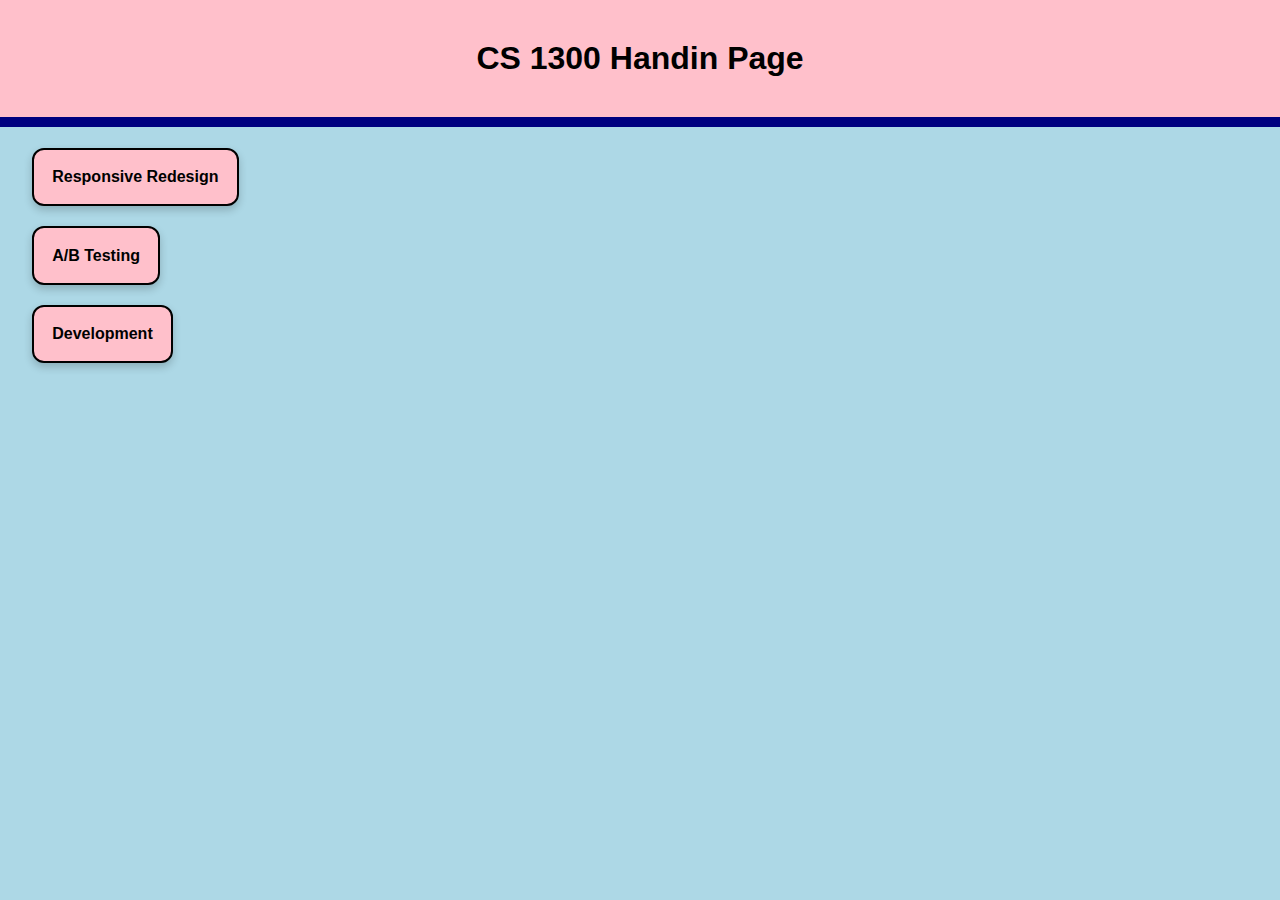
<file: index.html>
<!DOCTYPE html>
<html lang="en">

<head>
    <meta name="viewport" content="width=device-width, initial-scale=1.0" />
    <title>Boranian Handin Page</title>
    <!-- import CSS styles -->
    <link rel="stylesheet" href="homeStyles.css" />
</head>

<body>
    <div id="titleBox">
        <h1 id="Title">CS 1300 Handin Page</h1>
    </div>
    <hr id="divider" />
    <div id="projectButtons">
        <a href="./responsive_redesign.html">Responsive Redesign</a>
        <a href="abTesting.html">A/B Testing</a>
        <a href="development.html">Development</a>
    </div>
</body>

</html>
</file>
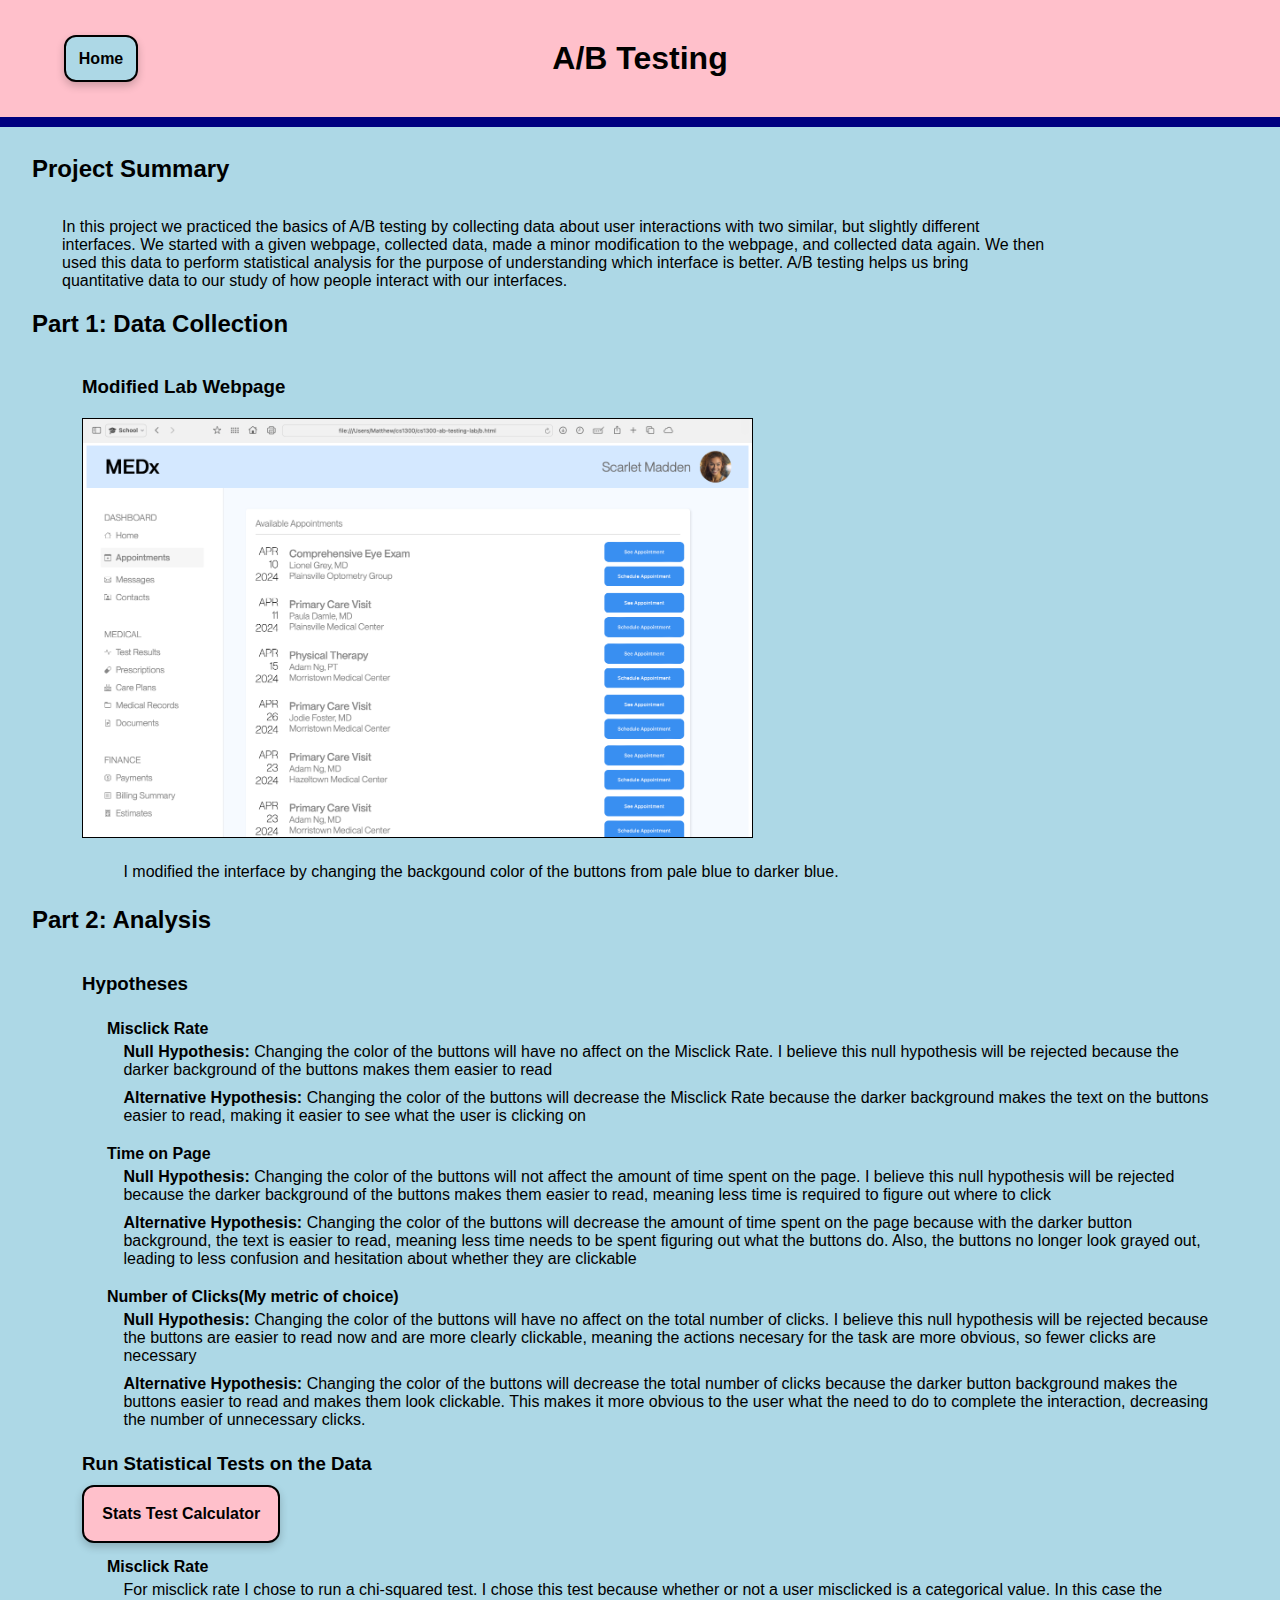
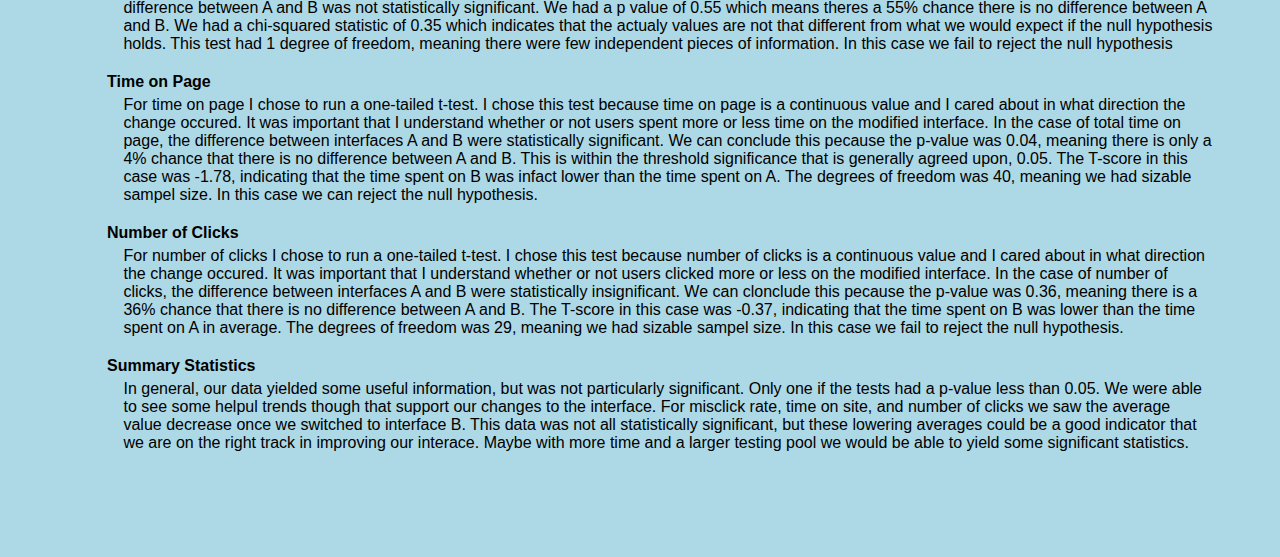
<file: abTesting.html>
<!DOCTYPE html>
<html lang="en">

<head>
    <meta name="viewport" content="width=device-width, initial-scale=1.0" />
    <title>Boranian Handin Page</title>
    <!-- import CSS styles -->
    <link rel="stylesheet" href="abTesting.css" />
</head>

<body>
    <div id="titleBox">
        <h1 id="Title">A/B Testing</h1>
        <a href="./index.html" id="homeButton">Home</a>
    </div>
    <hr id="divider" />
    <div class="projectContent">
        <h2>Project Summary</h2>
        <p class="response">In this project we practiced the basics of A/B testing by collecting data about user
            interactions with two similar, but slightly different interfaces. We started with a given webpage, collected
            data, made a minor modification to the webpage, and collected data again. We then used this data to perform
            statistical analysis for the purpose of understanding which interface is better. A/B testing helps us bring
            quantitative data to our study of how people interact with our interfaces.</p>
        <h2>Part 1: Data Collection</h2>
        <div id="part1" class="section">
            <h3 class="responseHeader">Modified Lab Webpage</h3>
            <img class="screenshot" src="assets/abLabChange.png"
                alt="Screensshot of changed UI. The appointment buttons are bluer">
            <p>I modified the interface by changing the backgound color of the buttons from pale blue
                to darker blue.
            </p>
        </div>
        <h2>Part 2: Analysis</h2>
        <div id="part2" class="section">
            <h3 class="responseHeader">Hypotheses</h3>
            <h4 class="response">Misclick Rate</h4>
            <p><b>Null Hypothesis:</b> Changing the color of the buttons will have no affect on the Misclick Rate. I
                believe this null hypothesis will be rejected because the darker background of the buttons makes them
                easier to read</p>
            <p><b>Alternative Hypothesis:</b> Changing the color of the buttons will decrease the Misclick Rate because
                the darker background makes the text on the buttons easier to read, making it easier to see what the
                user is clicking on
            </p>
            <h4 class="response">Time on Page</h4>
            <p><b>Null Hypothesis:</b> Changing the color of the buttons will not affect the amount of time spent on the
                page. I believe this null hypothesis will be rejected because the darker background of the buttons makes
                them easier to read, meaning less time is required to figure out where to click</p>
            <p><b>Alternative Hypothesis:</b> Changing the color of the buttons will decrease the amount of time spent
                on the page because with the darker button background, the text is easier to read, meaning less time
                needs to be spent figuring out what the buttons do. Also, the buttons no longer look grayed out, leading
                to less confusion and hesitation about whether they are clickable</p>
            <h4 class="response">Number of Clicks(My metric of choice)</h4>
            <p><b>Null Hypothesis:</b> Changing the color of the buttons will have no affect on the total number of
                clicks. I believe this null hypothesis will be rejected because the buttons are easier to read now and
                are more clearly clickable, meaning the actions necesary for the task are more obvious, so fewer clicks
                are necessary</p>
            <p><b>Alternative Hypothesis:</b> Changing the color of the buttons will decrease the total number of clicks
                because the darker button background makes the buttons easier to read and makes them look clickable.
                This makes it more obvious to the user what the need to do to complete the interaction, decreasing the
                number of unnecessary clicks.
            </p>
            <h3 class="responseHeader">Run Statistical Tests on the Data</h3>
            <a
                href="https://docs.google.com/spreadsheets/d/1mMZKSLWdBmqNytH86XOfQVFAXkVxnixDpqejFZJhmWk/edit?usp=sharing">Stats
                Test Calculator</a>
            <h4 class="response">Misclick Rate</h4>
            <p>For misclick rate I chose to run a chi-squared test. I chose this test because whether or not a user
                misclicked is a categorical value. In this case the difference between A and B was not statistically
                significant. We had a p value of 0.55 which means theres a 55% chance there is no difference between A
                and B. We had a chi-squared statistic of 0.35 which indicates that the actualy values are not that
                different from what we would expect if the null hypothesis holds. This test had 1 degree of freedom,
                meaning there were few independent pieces of information. In this case we fail to reject the
                null hypothesis</p>
            <h4 class="response">Time on Page</h4>
            <p>For time on page I chose to run a one-tailed t-test. I chose this test because time on page is a
                continuous value and I cared about in what direction the change occured. It was important that I
                understand whether or not users spent more or less time on the modified interface. In the case of
                total time on page, the difference between interfaces A and B were statistically significant. We can
                conclude this pecause the p-value was 0.04, meaning there is only a 4% chance that there is no
                difference between A and B. This is within the threshold significance that is generally agreed upon,
                0.05. The T-score in this case was -1.78, indicating that the time spent on B was infact lower than
                the time spent on A. The degrees of freedom was 40, meaning we had sizable sampel
                size. In this case we can reject the null hypothesis.
            </p>
            <h4 class="response">Number of Clicks</h4>
            <p>For number of clicks I chose to run a one-tailed t-test. I chose this test because number of clicks is a
                continuous value and I cared about in what direction the change occured. It was important that I
                understand whether or not users clicked more or less on the modified interface. In the case of
                number of clicks, the difference between interfaces A and B were statistically insignificant. We can
                clonclude this pecause the p-value was 0.36, meaning there is a 36% chance that there is no
                difference between A and B. The T-score in this case was -0.37, indicating that the time spent on B was
                lower than the time spent on A in average. The degrees of freedom was 29, meaning we had sizable sampel
                size. In this case we fail to reject the null hypothesis.</p>
            <h4 class="response">Summary Statistics</h4>
            <p>In general, our data yielded some useful information, but was not particularly significant. Only one if
                the tests had a p-value less than 0.05. We were able to see some helpul trends though that support our
                changes to the interface. For misclick rate, time on site, and number of clicks we saw the average value
                decrease once we switched to interface B. This data was not all statistically significant, but these
                lowering averages could be a good indicator that we are on the right track in improving our interace.
                Maybe with more time and a larger testing pool we would be able to yield some significant statistics.
            </p>
        </div>
    </div>

</body>

</html>
</file>
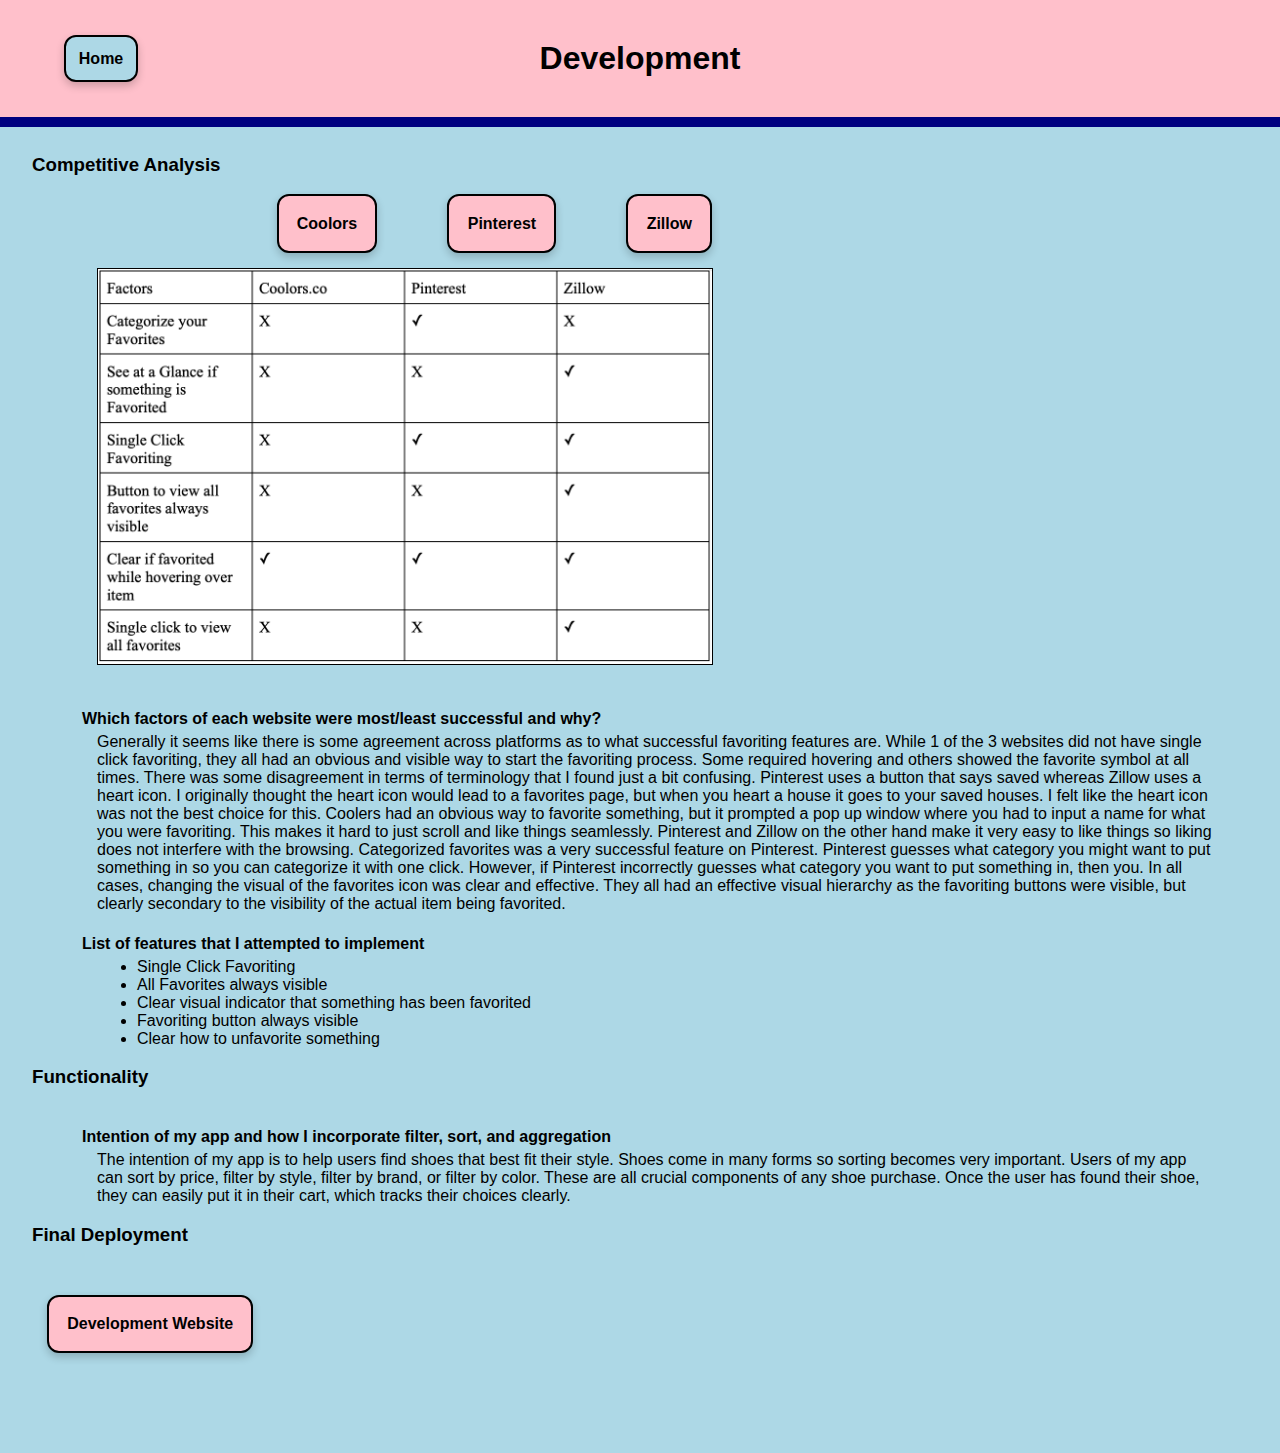
<file: development.html>
<!DOCTYPE html>
<html lang="en">

<head>
    <meta name="viewport" content="width=device-width, initial-scale=1.0" />
    <title>Boranian Handin Page</title>
    <!-- import CSS styles -->
    <link rel="stylesheet" href="developmentStyles.css" />
</head>

<body>
    <div id="titleBox">
        <h1 id="Title">Development</h1>
        <a href="index.html" id="homeButton">Home</a>
    </div>
    <hr id="divider" />
    <div id="responsiveRedesign">
        <h3>Competitive Analysis</h3>
        <div id="part1" class="section">
            <div id="compWebsites">
                <a href="https://coolors.co" target=”_blank”>Coolors</a>
                <a href="https://www.pinterest.com" target=”_blank”>Pinterest</a>
                <a href="https://www.zillow.com" target=”_blank”>Zillow</a>
            </div>
            <p class="response">
                <img class="screenshot" src="assets/CompAnalysis.png" alt="Competitive Analysis Chart">
            </p>
            <h4 class="responseHeader">Which factors of each website were most/least successful and why?</h4>
            <p class="response">
                Generally it seems like there is some agreement across platforms as to what successful favoriting
                features
                are. While 1 of the 3 websites did not have single click favoriting, they all had an obvious and visible
                way
                to start the favoriting process. Some required hovering and others showed the favorite symbol at all
                times.
                There was some disagreement in terms of terminology that I found just a bit confusing. Pinterest uses a
                button that says saved whereas Zillow uses a heart icon. I originally thought the heart icon would lead
                to
                a favorites page, but when you heart a house it goes to your saved houses. I felt like the heart icon
                was not the best choice for this. Coolers had an obvious way to favorite something, but it prompted a
                pop up
                window where you had to input a name for what you were favoriting. This makes it hard to just scroll and
                like things seamlessly. Pinterest and Zillow on the other hand make it very easy to like things so
                liking
                does not interfere with the browsing. Categorized favorites was a very successful feature on Pinterest.
                Pinterest guesses what category you might want to put something in so you can categorize it with one
                click.
                However, if Pinterest incorrectly guesses what category you want to put something in, then you. In all
                cases, changing the visual of the favorites icon was clear and effective. They all had an effective
                visual
                hierarchy as the favoriting buttons were visible, but clearly secondary to the visibility of the actual
                item
                being favorited.</p>
            <h4 class="responseHeader">List of features that I attempted to implement</h4>
            <ul class="response">
                <li>Single Click Favoriting</li>
                <li>All Favorites always visible</li>
                <li>Clear visual indicator that something has been favorited</li>
                <li>Favoriting button always visible</li>
                <li>Clear how to unfavorite something</li>
            </ul>
        </div>
        <h3>Functionality</h3>
        <div id="part3" class="section">
            <h4 class="responseHeader">Intention of my app and how I incorporate filter, sort, and aggregation</h4>
            <p class="response">
                The intention of my app is to help users find shoes that best fit their style. Shoes come in many forms
                so sorting becomes very important. Users of my app can sort by price, filter by style, filter by brand,
                or filter by color. These are all crucial components of any shoe purchase. Once the user has found their
                shoe, they can easily put it in their cart, which tracks their choices clearly.
            </p>
        </div>
        <h3>Final Deployment</h3>
        <a id="finalButton" href="https://cs1300-development-shoe-store.vercel.app" target=”_blank”>Development Website</a>
</body>

</html>
</file>
<file: homeStyles.css>
body {
    background-color: lightblue;
    display: flex;
    flex-direction: column;
    align-items: center;
    margin: 0px;
    padding: 0px;
    margin-bottom: 100px;
    font-family: 'Segoe UI', Tahoma, Geneva, Verdana, sans-serif;
}

#titleBox {
    display: flex;
    text-align: center;
    justify-content: center;
    align-items: center;
    background-color: pink;
    font-family: 'Segoe UI', Tahoma, Geneva, Verdana, sans-serif;
    width: 100vw;
    height: 13vh;
    margin-right: 0px;

}


#divider {
    width: 100%;
    border: 5px solid navy;
    margin-top: 0px;
}

#projectButtons {
    display: flex;
    flex-direction: column;
    gap: 20px;
    margin: 1%;
    width: 95%
}

.section {
    display: flex;
    flex-direction: column;
}

.section {
    position: relative;
    left: 50px;
}

.screenshot {
    width: 55%;
    height: auto;
    margin-top: 10px;
    margin-bottom: 20px;
    border: 1px solid black;
}

.responseHeader {
    margin-bottom: 0px;
    padding-bottom: 0px;
}

.response {
    position: relative;
    left: 15px;
    /* text-indent: 20px; */
    padding-right: 100px;
    padding-top: 0px;
    margin-top: 5px;
    margin-bottom: 0px;
}

a {
    display: flex;
    align-items: center;
    justify-content: center;
    background-color: pink;
    color: black;
    padding: 1.5%;
    width: fit-content;
    height: fit-content;
    text-align: center;
    border: 2px solid black;
    border-radius: 12px;
    font-family: 'Segoe UI', Tahoma, Geneva, Verdana, sans-serif;
    font-weight: bold;
    text-decoration: none;
    box-shadow: 0 4px 8px 0 rgba(0, 0, 0, 0.2);
    transition: 0.3s;
}

a:hover {
    /* background-color: rgb(244, 143, 160); */
    box-shadow: 0 8px 16px 0 rgba(0, 0, 0, 0.4);
}

#finalButton {
    margin-top: 30px;
    position: relative;
    left: 15px;
}





/* mobile below here */

@media screen and (max-width: 600px) {}
</file>
<file: abTesting.css>
body {
    background-color: lightblue;
    display: flex;
    flex-direction: column;
    align-items: center;
    margin: 0px;
    padding: 0px;
    margin-bottom: 100px;
    font-family: 'Segoe UI', Tahoma, Geneva, Verdana, sans-serif;
}



#titleBox {
    display: flex;
    text-align: center;
    justify-content: center;
    align-items: center;
    background-color: pink;
    font-family: 'Segoe UI', Tahoma, Geneva, Verdana, sans-serif;
    width: 100vw;
    height: 13vh;
    margin-right: 0px;

}


#divider {
    width: 100%;
    border: 5px solid navy;
    margin-top: 0px;
}

.projectContent {
    display: flex;
    flex-direction: column;
    width: 95%
}

.section {
    display: flex;
    flex-direction: column;
    position: relative;
    left: 50px;
}


.screenshot {
    width: 55%;
    height: auto;
    margin-top: 10px;
    margin-bottom: 20px;
    border: 1px solid black;
}

.responseHeader {
    margin-bottom: 10px;
    padding-bottom: 0px;
}

.response {
    position: relative;
    left: 25px;
    /* text-indent: 20px; */
    padding-right: 100px;
    padding-top: 10px;
    margin-top: 5px;
    margin-bottom: 0px;
}

p {
    position: relative;
    left: 3%;
    margin: 5px;
    margin-right: 10%;

}

a {
    display: flex;
    align-items: center;
    justify-content: center;
    background-color: pink;
    color: black;
    padding: 1.5%;
    width: fit-content;
    height: fit-content;
    text-align: center;
    border: 2px solid black;
    border-radius: 12px;
    font-family: 'Segoe UI', Tahoma, Geneva, Verdana, sans-serif;
    font-weight: bold;
    text-decoration: none;
    box-shadow: 0 4px 8px 0 rgba(0, 0, 0, 0.2);
    transition: 0.3s;
}

a:hover {
    /* background-color: rgb(244, 143, 160); */
    box-shadow: 0 8px 16px 0 rgba(0, 0, 0, 0.4);
}

#homeButton {
    position: absolute;
    left: 5%;
    background-color: lightblue;
    padding: 1%;
}


/* mobile below here */

@media screen and (max-width: 600px) {}
</file>
<file: developmentStyles.css>
body {
    background-color: lightblue;
    display: flex;
    flex-direction: column;
    align-items: center;
    margin: 0px;
    padding: 0px;
    margin-bottom: 100px;
    font-family: 'Segoe UI', Tahoma, Geneva, Verdana, sans-serif;
}

#titleBox {
    display: flex;
    text-align: center;
    justify-content: center;
    align-items: center;
    background-color: pink;
    font-family: 'Segoe UI', Tahoma, Geneva, Verdana, sans-serif;
    width: 100vw;
    height: 13vh;
    margin-right: 0px;

}


#divider {
    width: 100%;
    border: 5px solid navy;
    margin-top: 0px;
}

#responsiveRedesign {
    display: flex;
    flex-direction: column;
    width: 95%
}

#compWebsites {
    display: flex;
    flex-direction: row;
    gap: 70px;
    position: relative;
    left: 16%;
}

.section {
    display: flex;
    flex-direction: column;
    position: relative;
    left: 50px;
}

.screenshot {
    width: 55%;
    height: auto;
    margin-top: 10px;
    margin-bottom: 20px;
    border: 1px solid black;
}

.responseHeader {
    margin-bottom: 0px;
    padding-bottom: 0px;
}

.response {
    position: relative;
    left: 15px;
    /* text-indent: 20px; */
    padding-right: 100px;
    padding-top: 0px;
    margin-top: 5px;
    margin-bottom: 0px;
}

a {
    display: flex;
    align-items: center;
    justify-content: center;
    background-color: pink;
    color: black;
    padding: 1.5%;
    width: fit-content;
    height: fit-content;
    text-align: center;
    border: 2px solid black;
    border-radius: 12px;
    font-family: 'Segoe UI', Tahoma, Geneva, Verdana, sans-serif;
    font-weight: bold;
    text-decoration: none;
    box-shadow: 0 4px 8px 0 rgba(0, 0, 0, 0.2);
    transition: 0.3s;
}

a:hover {
    /* background-color: rgb(244, 143, 160); */
    box-shadow: 0 8px 16px 0 rgba(0, 0, 0, 0.4);
}

#homeButton {
    position: absolute;
    left: 5%;
    background-color: lightblue;
    padding: 1%;
}

#finalButton {
    margin-top: 30px;
    position: relative;
    left: 15px;
}






/* mobile below here */

@media screen and (max-width: 600px) {}
</file>
